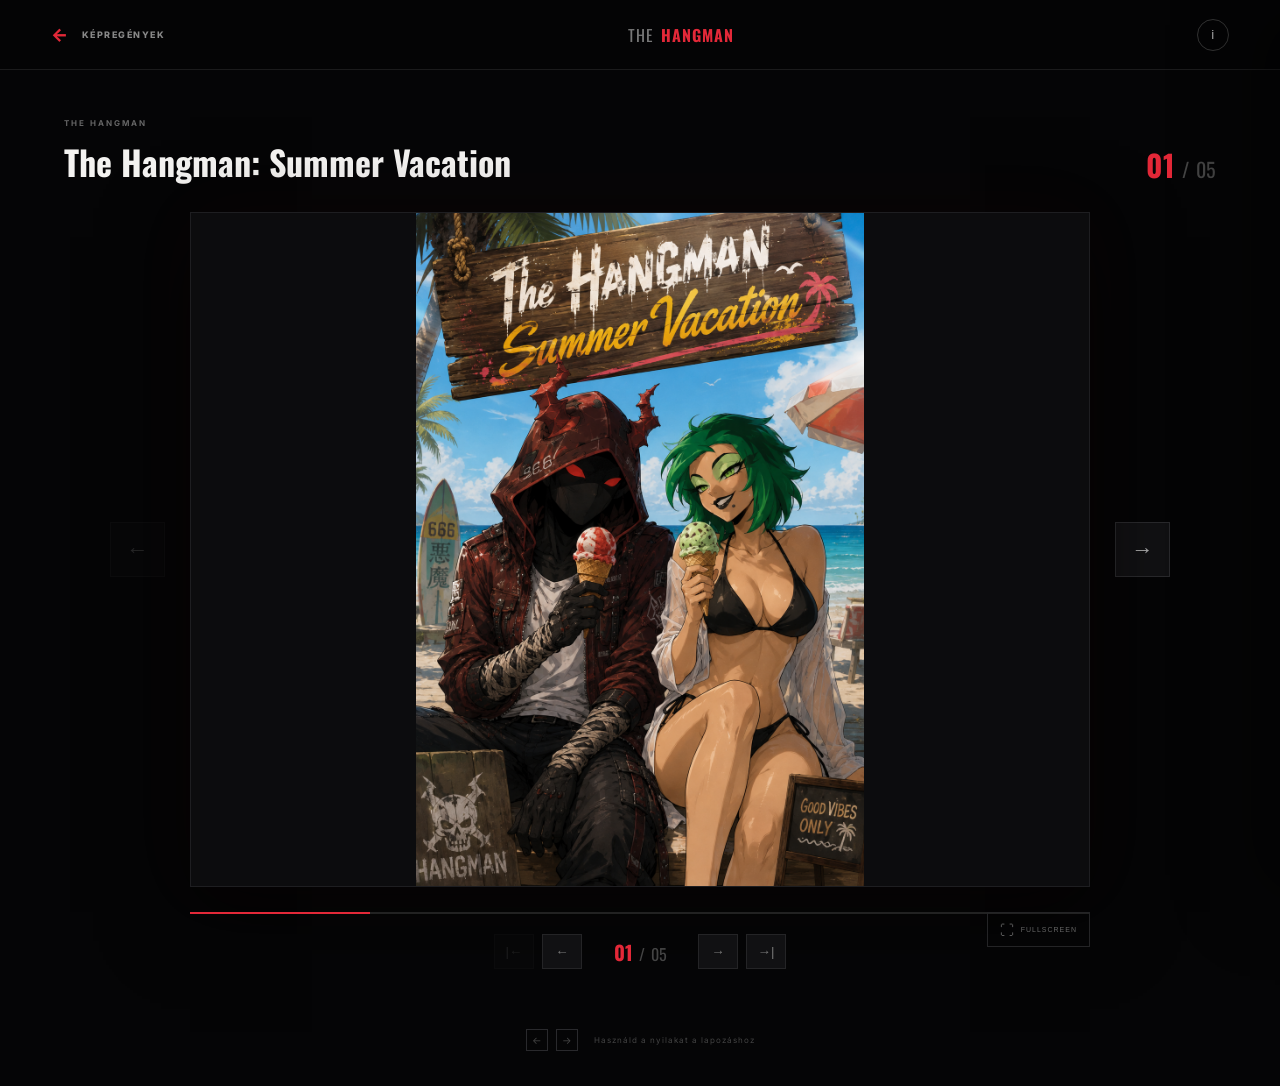
<file: kepregeny.html>
<!DOCTYPE html>
<html lang="hu">
<head>
<meta charset="UTF-8">
<meta name="viewport" content="width=device-width, initial-scale=1.0">
<title>Képregény olvasó | The Hangman</title>
<link rel="stylesheet" href="styles.css">
<link rel="preconnect" href="https://fonts.googleapis.com">
<link rel="preconnect" href="https://fonts.gstatic.com" crossorigin>
<link href="https://fonts.googleapis.com/css2?family=Inter:wght@400;500;600;700;800&family=Oswald:wght@400;500;600;700&display=swap" rel="stylesheet">
</head>

<body class="reader-body">

<header class="reader-navbar">

    <a href="kepregenyek.html" class="reader-back">
        <span>←</span>
        KÉPREGÉNYEK
    </a>

    <div class="reader-title">
        <span>THE</span>
        <strong>HANGMAN</strong>
    </div>

    <button class="reader-info-button" onclick="toggleInfo()">
        i
    </button>

</header>


<main class="reader">

    <div class="reader-top">

        <div class="reader-series">
            <span>THE HANGMAN</span>
            <h1 id="comicTitle">BETÖLTÉS...</h1>
        </div>

        <div class="reader-page-count">
            <strong id="currentPage">01</strong>
            <span>/</span>
            <span id="totalPages">01</span>
        </div>

    </div>


    <div class="reader-area">

        <button
            class="reader-arrow reader-prev"
            id="prevButton"
            onclick="previousPage()">

            <span>←</span>

        </button>


        <div class="comic-viewer" id="comicViewer">

            <div class="loading">
                <div class="loading-spinner"></div>
                <span>KÉPREGÉNY BETÖLTÉSE...</span>
            </div>

            <img
                id="comicPage"
                src=""
                alt="Képregény oldal">

            <div class="page-click-left" onclick="previousPage()"></div>
            <div class="page-click-right" onclick="nextPage()"></div>

        </div>


        <button
            class="reader-arrow reader-next"
            id="nextButton"
            onclick="nextPage()">

            <span>→</span>

        </button>

    </div>


    <div class="reader-controls">

        <div class="reader-progress">

            <div class="progress-track">
                <div
                    class="progress-fill"
                    id="progressFill">
                </div>
            </div>

        </div>


        <div class="reader-control-buttons">

            <button onclick="firstPage()" id="firstButton">
                |←
            </button>

            <button onclick="previousPage()">
                ←
            </button>

            <div class="page-display">
                <strong id="pageNumber">01</strong>
                <span>/</span>
                <span id="pageTotal">01</span>
            </div>

            <button onclick="nextPage()">
                →
            </button>

            <button onclick="lastPage()" id="lastButton">
                →|
            </button>

        </div>


        <button
            class="fullscreen-button"
            onclick="toggleFullscreen()">

            ⛶
            <span>FULLSCREEN</span>

        </button>

    </div>

</main>


<div class="reader-info-panel" id="infoPanel">

    <button
        class="close-info"
        onclick="toggleInfo()">
        ×
    </button>

    <div class="info-panel-content">

        <div class="section-label">
            <span></span>
            KÉPREGÉNY INFORMÁCIÓ
        </div>

        <h2 id="infoTitle">
            BETÖLTÉS...
        </h2>

        <p id="infoDescription">
            A képregény adatai betöltés alatt.
        </p>

        <div class="info-details">

            <div>
                <span>SOROZAT</span>
                <strong id="infoSeries">
                    THE HANGMAN
                </strong>
            </div>

            <div>
                <span>KIADÁS</span>
                <strong id="infoIssue">
                    #01
                </strong>
            </div>

            <div>
                <span>OLDALAK</span>
                <strong id="infoPages">
                    00
                </strong>
            </div>

        </div>

    </div>

</div>


<div class="reader-help">

    <span>←</span>
    <span>→</span>
    <p>Használd a nyilakat a lapozáshoz</p>

</div>


<script src="script.js"></script>

<script>

const comics = {

    1: {
        title: "The Hangman: Summer Vacation",
        issue: "#01",
        series: "THE HANGMAN",
        description:
            "Hóhér történetének első fejezete. Egy sötét világ, ahol az igazság és a bosszú határai lassan elmosódnak.",
        pages: [
            "kepek/summervacation.webp",
            "kepek/beach1.webp",
            "kepek/beach2.webp",
            "kepek/beach3.webp",
            "kepek/beach4.webp"
        ]
    },

    2: {
        title: "The Hangman: Summer Vacation #2",
        issue: "#02",
        series: "THE HANGMAN",
        description:
            "Hóhér egy újabb ügy nyomába ered, amely egy olyan ellenséghez vezeti, akire nem számított.",
        pages: [
            "kepek/summervacation2.webp",
            "kepek/summervacation2_1.webp",
            "kepek/summervacation2_2.webp",
            "kepek/summervacation2_3.webp"
        ]
    },

    3: {
        title: "The Hangman: Hellish Halloween",
        issue: "#03",
        series: "THE HANGMAN",
        description:
            "Egy különálló történet az éjszaka mélyéről. Hóhér múltjának egy újabb darabja kerül felszínre.",
        pages: [
            "kepek/hellishcover.webp",
            "kepek/hellishh1.webp",
            "kepek/hellishh2.webp",
            "kepek/hellishh3.webp",
            "kepek/hellishh4.webp"
        ]
    },
    4:{
        title: "The Hangman: First Comicon",
        issue: "#04",
        series: "THE HANGMAN",
        description:
            "Egy különleges kiadás, amely a rajongók számára készült, tartalmazva extra tartalmakat és illusztrációkat.",
        pages: [
            "kepek/comicon.webp",
            "kepek/con1.webp",
            "kepek/con2.webp",
            "kepek/con3.webp",
            "kepek/con4.webp",
            "kepek/con5.webp"
        ]
    },
    5:{
        title: "The Hangman: Shopping",
        issue: "#05",
        series: "THE HANGMAN",
        description:
            "A sorozat befejező része, ahol minden szál összefut, és Hóhér végső döntéseit hozza meg.",
        pages: [
            "kepek/shopping.webp",
            "kepek/shop1.webp",
            "kepek/shop2.webp",
            "kepek/shop3.webp"
        ]
    }

};


const params = new URLSearchParams(window.location.search);

const comicId = params.get("id") || "1";

const comic = comics[comicId] || comics[1];

let currentPageIndex = 0;


const comicImage = document.getElementById("comicPage");
const comicTitle = document.getElementById("comicTitle");
const currentPage = document.getElementById("currentPage");
const totalPages = document.getElementById("totalPages");

const pageNumber = document.getElementById("pageNumber");
const pageTotal = document.getElementById("pageTotal");

const progressFill = document.getElementById("progressFill");

const prevButton = document.getElementById("prevButton");
const nextButtonElement = document.getElementById("nextButton");

const infoTitle = document.getElementById("infoTitle");
const infoDescription = document.getElementById("infoDescription");
const infoSeries = document.getElementById("infoSeries");
const infoIssue = document.getElementById("infoIssue");
const infoPages = document.getElementById("infoPages");


function padNumber(number) {

    return String(number).padStart(2, "0");

}


function loadComic() {

    comicTitle.textContent = comic.title;

    totalPages.textContent =
        padNumber(comic.pages.length);

    pageTotal.textContent =
        padNumber(comic.pages.length);

    infoTitle.textContent =
        comic.title;

    infoDescription.textContent =
        comic.description;

    infoSeries.textContent =
        comic.series;

    infoIssue.textContent =
        comic.issue;

    infoPages.textContent =
        padNumber(comic.pages.length);

    loadPage();

}


function loadPage() {

    const loading =
        document.querySelector(".loading");

    loading.style.display = "flex";

    comicImage.classList.remove("loaded");

    const newImage = new Image();

    newImage.onload = function() {

        comicImage.src =
            comic.pages[currentPageIndex];

        loading.style.display = "none";

        setTimeout(() => {
            comicImage.classList.add("loaded");
        }, 30);

    };

    newImage.onerror = function() {

        loading.innerHTML = `
            <span style="color:#e32838;">
                A KÉP NEM TALÁLHATÓ
            </span>
        `;

    };

    newImage.src =
        comic.pages[currentPageIndex];


    const page = currentPageIndex + 1;
    const total = comic.pages.length;

    currentPage.textContent =
        padNumber(page);

    pageNumber.textContent =
        padNumber(page);

    const progress =
        (page / total) * 100;

    progressFill.style.width =
        progress + "%";


    updateButtons();

}


function updateButtons() {

    prevButton.disabled =
        currentPageIndex === 0;

    document.getElementById("firstButton").disabled =
        currentPageIndex === 0;

    nextButtonElement.disabled =
        currentPageIndex === comic.pages.length - 1;

    document.getElementById("lastButton").disabled =
        currentPageIndex === comic.pages.length - 1;

}


function nextPage() {

    if (
        currentPageIndex <
        comic.pages.length - 1
    ) {

        currentPageIndex++;

        loadPage();

    }

}


function previousPage() {

    if (currentPageIndex > 0) {

        currentPageIndex--;

        loadPage();

    }

}


function firstPage() {

    currentPageIndex = 0;

    loadPage();

}


function lastPage() {

    currentPageIndex =
        comic.pages.length - 1;

    loadPage();

}


document.addEventListener(
    "keydown",
    function(event) {

        if (event.key === "ArrowRight") {
            nextPage();
        }

        if (event.key === "ArrowLeft") {
            previousPage();
        }

        if (event.key === "Home") {
            firstPage();
        }

        if (event.key === "End") {
            lastPage();
        }

    }
);


function toggleInfo() {

    document
        .getElementById("infoPanel")
        .classList.toggle("active");

}


function toggleFullscreen() {

    const viewer =
        document.getElementById("comicViewer");

    if (!document.fullscreenElement) {

        viewer.requestFullscreen();

    } else {

        document.exitFullscreen();

    }

}


loadComic();

</script>

</body>
</html>
</file>
<file: styles.css>
* {
    margin: 0;
    padding: 0;
    box-sizing: border-box;
}

:root {
    --black: #080809;
    --dark: #101011;
    --dark2: #151517;
    --red: #b51624;
    --red-light: #e32838;
    --white: #f4f3f1;
    --gray: #969598;
    --border: rgba(255,255,255,0.09);
}

html {
    scroll-behavior: smooth;
}

body {
    background: var(--black);
    color: var(--white);
    font-family: "Inter", sans-serif;
    overflow-x: hidden;
}

a {
    color: inherit;
    text-decoration: none;
}

.page-background {
    position: fixed;
    inset: 0;
    background:
        radial-gradient(circle at 80% 20%, rgba(181,22,36,0.12), transparent 30%),
        radial-gradient(circle at 10% 70%, rgba(181,22,36,0.06), transparent 25%);
    pointer-events: none;
    z-index: -1;
}

.navbar {
    height: 82px;
    padding: 0 6%;
    display: flex;
    align-items: center;
    justify-content: space-between;
    position: absolute;
    top: 0;
    left: 0;
    right: 0;
    z-index: 20;
    border-bottom: 1px solid rgba(255,255,255,0.07);
    background: rgba(5,5,6,0.45);
    backdrop-filter: blur(15px);
}

.logo {
    display: flex;
    align-items: center;
    gap: 11px;
    font-family: "Oswald", sans-serif;
    letter-spacing: 1px;
}

.logo-mark {
    width: 36px;
    height: 36px;
    background: var(--red);
    display: flex;
    justify-content: center;
    align-items: center;
    font-size: 20px;
    font-weight: 700;
    transform: skew(-8deg);
}

.logo-text {
    font-size: 17px;
}

.logo-text strong {
    color: var(--red-light);
}

.nav-links {
    display: flex;
    gap: 34px;
    margin-left: 80px;
}

.nav-links a {
    color: #a8a7a9;
    font-size: 12px;
    font-weight: 600;
    letter-spacing: 1.3px;
    transition: 0.3s;
    position: relative;
}

.nav-links a:hover,
.nav-links a.active {
    color: white;
}

.nav-links a.active::after {
    content: "";
    position: absolute;
    left: 0;
    bottom: -31px;
    width: 100%;
    height: 2px;
    background: var(--red-light);
}

.nav-right {
    display: flex;
    align-items: center;
    gap: 14px;
}

.search-button {
    background: transparent;
    border: 1px solid var(--border);
    color: white;
    width: 40px;
    height: 40px;
    cursor: pointer;
    font-size: 23px;
}

.nav-button,
.primary-button {
    background: var(--red);
    padding: 13px 20px;
    font-size: 11px;
    font-weight: 800;
    letter-spacing: 1.2px;
    transition: 0.3s;
}

.nav-button:hover,
.primary-button:hover {
    background: var(--red-light);
    transform: translateY(-2px);
}

.hero {
    min-height: 850px;
    height: 100vh;
    max-height: 1000px;
    position: relative;
    display: flex;
    align-items: center;
    overflow: hidden;
    background:
        linear-gradient(90deg, #070708 0%, rgba(7,7,8,0.96) 30%, rgba(7,7,8,0.3) 75%, rgba(7,7,8,0.8) 100%),
        url("images/hangman-hero-bg.jpg") center/cover;
}

.hero-overlay {
    position: absolute;
    inset: 0;
    background: linear-gradient(0deg, var(--black) 0%, transparent 25%);
}

.hero-content {
    position: relative;
    z-index: 5;
    margin-left: 8%;
    width: 540px;
    padding-top: 70px;
}

.hero-tag,
.section-label {
    display: flex;
    align-items: center;
    gap: 10px;
    color: #aaa;
    font-size: 10px;
    font-weight: 700;
    letter-spacing: 2.2px;
}

.hero-tag span,
.section-label span {
    width: 25px;
    height: 2px;
    background: var(--red-light);
}

.hero h1 {
    font-family: "Oswald", sans-serif;
    font-size: clamp(80px, 10vw, 150px);
    line-height: 0.82;
    letter-spacing: -4px;
    margin: 28px 0;
}

.hero h1 span {
    color: var(--red-light);
}

.hero-description {
    color: #aaa9ab;
    max-width: 480px;
    line-height: 1.8;
    font-size: 14px;
}

.hero-buttons {
    display: flex;
    gap: 12px;
    margin-top: 32px;
}

.primary-button {
    display: inline-flex;
    gap: 12px;
    align-items: center;
}

.secondary-button {
    display: inline-flex;
    align-items: center;
    gap: 25px;
    border: 1px solid rgba(255,255,255,0.15);
    padding: 13px 20px;
    font-size: 11px;
    font-weight: 700;
    letter-spacing: 1px;
    transition: 0.3s;
}

.secondary-button:hover {
    border-color: var(--red);
    background: rgba(181,22,36,0.1);
}

.hero-info {
    display: flex;
    margin-top: 70px;
    gap: 45px;
}

.hero-info div {
    display: flex;
    flex-direction: column;
    gap: 4px;
}

.hero-info strong {
    font-family: "Oswald", sans-serif;
    font-size: 20px;
}

.hero-info span {
    color: #666;
    font-size: 8px;
    letter-spacing: 1.5px;
}

.hero-character {
    position: absolute;
    right: 2%;
    bottom: -4%;
    width: 58%;
    height: 94%;
    display: flex;
    justify-content: center;
    align-items: flex-end;
}

.hero-character img {
    height: 100%;
    max-width: 100%;
    object-fit: contain;
    object-position: bottom;
    position: relative;
    z-index: 2;
    filter: drop-shadow(0 0 50px rgba(0,0,0,0.8));
}

.character-glow {
    position: absolute;
    width: 500px;
    height: 500px;
    border-radius: 50%;
    background: rgba(181,22,36,0.18);
    filter: blur(100px);
}

.hero-scroll {
    position: absolute;
    bottom: 35px;
    left: 8%;
    display: flex;
    align-items: center;
    gap: 12px;
    color: #555;
    font-size: 8px;
    letter-spacing: 2px;
}

.hero-scroll span {
    width: 35px;
    height: 1px;
    background: #555;
}

.intro-section,
.featured-section,
.hangman-section,
.world-section {
    padding: 130px 8%;
}

.intro-grid {
    display: grid;
    grid-template-columns: 1fr 1fr;
    gap: 100px;
    margin-top: 45px;
}

.intro-title h2,
.hangman-content h2,
.world-header h2 {
    font-family: "Oswald", sans-serif;
    font-size: clamp(50px, 6vw, 85px);
    line-height: 0.95;
}

.intro-title span,
.hangman-content h2 span,
.world-header h2 span {
    color: var(--red-light);
}

.intro-text {
    max-width: 500px;
    padding-top: 5px;
}

.intro-text p {
    color: #8e8d90;
    line-height: 1.8;
    font-size: 14px;
    margin-bottom: 18px;
}

.text-link,
.view-all {
    display: inline-flex;
    gap: 20px;
    align-items: center;
    color: white;
    font-size: 10px;
    font-weight: 800;
    letter-spacing: 1.5px;
    margin-top: 20px;
}

.text-link span,
.view-all span {
    color: var(--red-light);
    font-size: 18px;
}

.section-heading {
    display: flex;
    justify-content: space-between;
    align-items: end;
    margin-bottom: 45px;
}

.section-heading h2 {
    font-family: "Oswald", sans-serif;
    font-size: 55px;
    margin-top: 10px;
}

.comic-grid {
    display: grid;
    grid-template-columns: 1.4fr 1fr 1fr;
    gap: 18px;
}

.comic-card {
    background: var(--dark2);
    transition: 0.4s;
}

.comic-card:hover {
    transform: translateY(-7px);
}

.comic-image {
    height: 420px;
    position: relative;
    overflow: hidden;
}

.comic-card.large .comic-image {
    height: 500px;
}

.comic-image img {
    width: 100%;
    height: 100%;
    object-fit: cover;
    transition: 0.5s;
}

.comic-card:hover .comic-image img {
    transform: scale(1.05);
}

.comic-number {
    position: absolute;
    top: 18px;
    left: 18px;
    background: var(--red);
    padding: 8px 12px;
    font-family: "Oswald", sans-serif;
    font-size: 14px;
}

.comic-hover {
    position: absolute;
    inset: 0;
    display: flex;
    justify-content: center;
    align-items: center;
    gap: 15px;
    background: rgba(120,0,10,0.6);
    opacity: 0;
    transition: 0.3s;
}

.comic-card:hover .comic-hover {
    opacity: 1;
}

.comic-hover span {
    font-size: 11px;
    font-weight: 800;
    letter-spacing: 2px;
}

.comic-hover strong {
    font-size: 24px;
}

.comic-info {
    padding: 20px;
    display: flex;
    justify-content: space-between;
    align-items: center;
}

.comic-info small {
    color: #666;
    font-size: 8px;
    letter-spacing: 1.5px;
}

.comic-info h3 {
    font-family: "Oswald", sans-serif;
    font-size: 20px;
    margin-top: 4px;
}

.arrow {
    color: var(--red-light);
    font-size: 22px;
}

.hangman-section {
    display: grid;
    grid-template-columns: 1fr 1fr;
    gap: 100px;
    align-items: center;
    background: #0d0d0f;
}

.hangman-image {
    height: 650px;
    position: relative;
    overflow: hidden;
}

.hangman-image img {
    width: 100%;
    height: 100%;
    object-fit: cover;
    filter: grayscale(100%);
    transition: 0.5s;
}

.hangman-image:hover img {
    filter: grayscale(30%);
    transform: scale(1.03);
}

.red-line {
    position: absolute;
    width: 5px;
    height: 130px;
    background: var(--red-light);
    left: 0;
    top: 50px;
    z-index: 2;
}

.hangman-content p {
    color: #8b898c;
    line-height: 1.9;
    max-width: 500px;
    margin: 30px 0;
    font-size: 14px;
}

.character-stats {
    display: flex;
    gap: 45px;
    border-top: 1px solid var(--border);
    border-bottom: 1px solid var(--border);
    padding: 25px 0;
    margin-bottom: 35px;
}

.stat {
    display: flex;
    flex-direction: column;
    gap: 5px;
}

.stat strong {
    font-family: "Oswald", sans-serif;
    font-size: 27px;
}

.stat span {
    color: #666;
    font-size: 8px;
    letter-spacing: 1.3px;
}

.world-section {
    background: #09090a;
}

.world-header {
    display: grid;
    grid-template-columns: 1fr 1fr;
    align-items: end;
    gap: 80px;
}

.world-header p {
    color: #777;
    font-size: 14px;
    line-height: 1.8;
    max-width: 480px;
}

.world-cards {
    display: grid;
    grid-template-columns: repeat(3, 1fr);
    gap: 18px;
    margin-top: 65px;
}

.world-card {
    min-height: 310px;
    background: #111113;
    border: 1px solid var(--border);
    padding: 30px;
    position: relative;
    overflow: hidden;
    transition: 0.4s;
}

.world-card:hover {
    border-color: rgba(227,40,56,0.5);
    transform: translateY(-6px);
}

.world-card-number {
    position: absolute;
    right: 25px;
    top: 22px;
    color: #333;
    font-family: "Oswald", sans-serif;
    font-size: 20px;
}

.world-card-icon {
    color: var(--red-light);
    font-size: 35px;
    margin-bottom: 60px;
}

.world-card h3 {
    font-family: "Oswald", sans-serif;
    font-size: 28px;
}

.world-card p {
    color: #666;
    font-size: 12px;
    line-height: 1.6;
    margin: 10px 0 25px;
}

.world-card > span {
    color: #aaa;
    font-size: 9px;
    font-weight: 800;
    letter-spacing: 1.5px;
}

.quote-section {
    min-height: 500px;
    padding: 120px 8%;
    display: flex;
    flex-direction: column;
    justify-content: center;
    align-items: center;
    text-align: center;
    background:
        linear-gradient(rgba(8,8,9,0.82), rgba(8,8,9,0.95)),
        url("images/hangman-quote-bg.jpg") center/cover;
}

.quote-mark {
    font-family: Georgia, serif;
    color: var(--red);
    font-size: 90px;
    height: 70px;
}

.quote-section blockquote {
    font-family: "Oswald", sans-serif;
    font-size: clamp(35px, 5vw, 65px);
    line-height: 1;
    margin: 20px 0;
}

.quote-line {
    width: 50px;
    height: 2px;
    background: var(--red-light);
    margin: 20px 0;
}

.quote-section > span {
    color: #666;
    font-size: 9px;
    letter-spacing: 2px;
}

.footer {
    background: #050506;
    padding: 70px 8% 25px;
    border-top: 1px solid var(--border);
}

.footer-top {
    display: flex;
    justify-content: space-between;
    padding-bottom: 60px;
}

.footer-brand {
    max-width: 320px;
}

.footer-brand p {
    color: #555;
    font-size: 12px;
    line-height: 1.7;
    margin-top: 20px;
}

.footer-links {
    display: flex;
    gap: 100px;
}

.footer-links div {
    display: flex;
    flex-direction: column;
    gap: 13px;
}

.footer-links h4 {
    color: #777;
    font-size: 9px;
    letter-spacing: 2px;
    margin-bottom: 8px;
}

.footer-links a {
    color: #aaa;
    font-size: 11px;
    transition: 0.3s;
}

.footer-links a:hover {
    color: var(--red-light);
}

.footer-bottom {
    padding-top: 25px;
    border-top: 1px solid var(--border);
    display: flex;
    justify-content: space-between;
    color: #444;
    font-size: 8px;
    letter-spacing: 1.2px;
}

.search-overlay {
    position: fixed;
    inset: 0;
    background: rgba(5,5,6,0.97);
    z-index: 100;
    display: none;
    padding: 150px 12%;
}

.search-overlay.active {
    display: block;
}

.close-search {
    position: absolute;
    right: 5%;
    top: 5%;
    background: none;
    border: 0;
    color: white;
    font-size: 40px;
    cursor: pointer;
}

.search-box {
    border-bottom: 2px solid #333;
    display: flex;
    align-items: center;
    gap: 20px;
    padding: 20px 0;
}

.search-box span {
    color: var(--red-light);
    font-size: 30px;
}

.search-box input {
    flex: 1;
    background: none;
    border: 0;
    outline: none;
    color: white;
    font-size: 35px;
    font-family: "Oswald", sans-serif;
}

.search-results {
    margin-top: 30px;
    color: #777;
}

@media (max-width: 1000px) {
    .nav-links {
        display: none;
    }

    .hero-character {
        opacity: 0.45;
        width: 80%;
    }

    .hero-content {
        margin-left: 7%;
    }

    .intro-grid,
    .hangman-section,
    .world-header {
        grid-template-columns: 1fr;
        gap: 45px;
    }

    .comic-grid {
        grid-template-columns: 1fr 1fr;
    }

    .comic-card.large {
        grid-column: span 2;
    }

    .world-cards {
        grid-template-columns: 1fr;
    }
}

@media (max-width: 650px) {
    .navbar {
        padding: 0 5%;
    }

    .nav-button {
        display: none;
    }

    .hero {
        min-height: 750px;
    }

    .hero-content {
        margin: 0 6%;
        width: auto;
    }

    .hero h1 {
        font-size: 80px;
    }

    .hero-character {
        width: 100%;
        right: -25%;
        opacity: 0.3;
    }

    .hero-info {
        gap: 20px;
    }

    .intro-section,
    .featured-section,
    .hangman-section,
    .world-section {
        padding: 80px 6%;
    }

    .comic-grid {
        grid-template-columns: 1fr;
    }

    .comic-card.large {
        grid-column: span 1;
    }

    .comic-image,
    .comic-card.large .comic-image {
        height: 430px;
    }

    .section-heading {
        align-items: start;
        flex-direction: column;
        gap: 20px;
    }

    .hangman-image {
        height: 450px;
    }

    .footer-top,
    .footer-bottom {
        flex-direction: column;
        gap: 40px;
    }

    .footer-links {
        gap: 50px;
    }

    .quote-section {
        padding: 90px 6%;
    }
}


.comics-hero {
    min-height: 590px;
    padding: 170px 8% 90px;
    position: relative;
    overflow: hidden;
    display: flex;
    align-items: center;
    background:
        linear-gradient(90deg, #080809 0%, #080809 45%, rgba(8,8,9,0.82) 100%),
        url("images/hangman-hero-bg.jpg") center/cover;
    border-bottom: 1px solid var(--border);
}

.comics-hero::after {
    content: "";
    position: absolute;
    right: -150px;
    top: -250px;
    width: 600px;
    height: 600px;
    border: 1px solid rgba(181,22,36,0.25);
    border-radius: 50%;
}

.comics-hero-content {
    max-width: 700px;
    position: relative;
    z-index: 2;
}

.comics-hero h1 {
    font-family: "Oswald", sans-serif;
    font-size: clamp(65px, 9vw, 125px);
    line-height: 0.9;
    letter-spacing: -3px;
    margin: 25px 0;
}

.comics-hero p {
    max-width: 590px;
    color: #858387;
    font-size: 14px;
    line-height: 1.9;
}

.comic-counter {
    display: flex;
    align-items: center;
    gap: 15px;
    margin-top: 35px;
}

.comic-counter strong {
    font-family: "Oswald", sans-serif;
    font-size: 28px;
    color: var(--red-light);
}

.comic-counter span {
    color: #666;
    font-size: 9px;
    letter-spacing: 1.5px;
}

.comics-hero-decoration {
    position: absolute;
    right: 8%;
    bottom: 50px;
    display: flex;
    flex-direction: column;
    align-items: center;
    font-family: "Oswald", sans-serif;
    color: rgba(255,255,255,0.035);
    z-index: 1;
}

.comics-hero-decoration span {
    font-size: 35px;
    letter-spacing: 10px;
}

.comics-hero-decoration strong {
    font-size: 350px;
    line-height: 0.7;
    color: rgba(181,22,36,0.07);
}

.comics-section {
    padding: 100px 8% 130px;
}

.comics-toolbar {
    display: flex;
    align-items: end;
    justify-content: space-between;
    margin-bottom: 45px;
}

.comics-toolbar h2 {
    font-family: "Oswald", sans-serif;
    font-size: 48px;
    margin-top: 12px;
}

.comic-filter {
    display: flex;
    gap: 7px;
    border-bottom: 1px solid var(--border);
}

.filter {
    background: transparent;
    border: 0;
    color: #666;
    padding: 12px 15px;
    cursor: pointer;
    font-size: 9px;
    font-weight: 800;
    letter-spacing: 1px;
    position: relative;
    transition: 0.3s;
}

.filter:hover {
    color: white;
}

.filter.active {
    color: white;
}

.filter.active::after {
    content: "";
    position: absolute;
    left: 15px;
    right: 15px;
    bottom: -1px;
    height: 2px;
    background: var(--red-light);
}

.comic-catalog {
    display: grid;
    grid-template-columns: repeat(3, 1fr);
    gap: 35px 20px;
}

.catalog-card {
    display: block;
    min-width: 0;
    transition:
        opacity 0.25s,
        transform 0.25s;
}

.catalog-cover {
    height: 540px;
    position: relative;
    overflow: hidden;
    background: #111113;
}

.catalog-cover img {
    width: 100%;
    height: 100%;
    object-fit: cover;
    transition: 0.6s;
}

.catalog-card:hover .catalog-cover img {
    transform: scale(1.045);
}

.cover-overlay {
    position: absolute;
    inset: 0;
    background:
        linear-gradient(
            180deg,
            rgba(0,0,0,0.2),
            transparent 35%,
            rgba(0,0,0,0.85)
        );
}

.issue-number {
    position: absolute;
    top: 20px;
    left: 20px;
    background: var(--red);
    padding: 9px 13px;
    font-family: "Oswald", sans-serif;
    font-size: 15px;
    z-index: 2;
}

.cover-status {
    position: absolute;
    top: 24px;
    right: 20px;
    display: flex;
    align-items: center;
    gap: 7px;
    font-size: 8px;
    letter-spacing: 1.3px;
    color: white;
    z-index: 2;
}

.cover-status span {
    width: 6px;
    height: 6px;
    background: #d51d31;
    border-radius: 50%;
    box-shadow: 0 0 10px rgba(213,29,49,0.8);
}

.special-status {
    color: #ddd;
}

.read-overlay {
    position: absolute;
    inset: 0;
    display: flex;
    justify-content: center;
    align-items: center;
    flex-direction: column;
    gap: 15px;
    background: rgba(100,0,10,0.62);
    opacity: 0;
    transition: 0.35s;
}

.catalog-card:hover .read-overlay {
    opacity: 1;
}

.read-circle {
    width: 70px;
    height: 70px;
    border: 1px solid rgba(255,255,255,0.7);
    border-radius: 50%;
    display: flex;
    align-items: center;
    justify-content: center;
    font-size: 28px;
    transition: 0.3s;
}

.catalog-card:hover .read-circle {
    background: white;
    color: var(--red);
}

.read-overlay span {
    font-size: 9px;
    letter-spacing: 2px;
    font-weight: 800;
}

.catalog-info {
    display: flex;
    justify-content: space-between;
    align-items: start;
    padding: 19px 2px;
    gap: 15px;
}

.catalog-series {
    color: #666;
    font-size: 8px;
    font-weight: 700;
    letter-spacing: 1.7px;
}

.catalog-info h3 {
    font-family: "Oswald", sans-serif;
    font-size: 23px;
    margin-top: 5px;
    transition: 0.3s;
}

.catalog-card:hover .catalog-info h3 {
    color: var(--red-light);
}

.catalog-info p {
    color: #555;
    font-size: 10px;
    margin-top: 7px;
}

.catalog-meta {
    display: flex;
    gap: 7px;
    align-items: center;
    color: #555;
    white-space: nowrap;
    font-size: 8px;
    letter-spacing: 1px;
}

.catalog-meta span:first-child {
    color: #999;
}

.coming-soon {
    cursor: default;
}

.coming-cover {
    height: 540px;
    border: 1px dashed #27272a;
    background:
        radial-gradient(
            circle at center,
            rgba(181,22,36,0.09),
            transparent 55%
        ),
        #0c0c0e;
    display: flex;
    align-items: center;
    justify-content: center;
    flex-direction: column;
    position: relative;
}

.coming-symbol {
    font-family: "Oswald", sans-serif;
    font-size: 160px;
    color: rgba(181,22,36,0.08);
    line-height: 1;
}

.coming-cover span {
    color: #555;
    font-size: 8px;
    letter-spacing: 3px;
    margin-top: 25px;
}

.coming-cover strong {
    position: absolute;
    top: 20px;
    left: 20px;
    color: #333;
    font-family: "Oswald", sans-serif;
    font-size: 18px;
}

.comic-bottom {
    min-height: 480px;
    padding: 100px 8%;
    display: flex;
    align-items: center;
    position: relative;
    overflow: hidden;
    background:
        linear-gradient(
            90deg,
            #0d0d0f,
            rgba(13,13,15,0.88)
        ),
        url("images/hangman-quote-bg.jpg") center/cover;
}

.comic-bottom::after {
    content: "H";
    position: absolute;
    right: 7%;
    top: 30px;
    font-family: "Oswald", sans-serif;
    font-size: 500px;
    line-height: 1;
    color: rgba(181,22,36,0.035);
}

.comic-bottom-content {
    position: relative;
    z-index: 2;
    max-width: 650px;
}

.comic-bottom h2 {
    font-family: "Oswald", sans-serif;
    font-size: clamp(50px, 6vw, 80px);
    line-height: 0.95;
    margin: 25px 0;
}

.comic-bottom h2 span {
    color: var(--red-light);
}

.comic-bottom p {
    color: #777;
    max-width: 500px;
    font-size: 13px;
    line-height: 1.8;
    margin-bottom: 30px;
}


@media (max-width: 900px) {

    .comic-catalog {
        grid-template-columns: repeat(2, 1fr);
    }

    .comics-toolbar {
        align-items: start;
        flex-direction: column;
        gap: 25px;
    }

    .comics-hero-decoration {
        opacity: 0.5;
        right: -30px;
    }

}


@media (max-width: 600px) {

    .comics-hero {
        min-height: 600px;
        padding: 150px 6% 70px;
    }

    .comics-hero h1 {
        font-size: 70px;
    }

    .comics-hero-decoration {
        display: none;
    }

    .comics-section {
        padding: 75px 6%;
    }

    .comic-catalog {
        grid-template-columns: 1fr;
    }

    .catalog-cover,
    .coming-cover {
        height: 500px;
    }

    .comic-filter {
        width: 100%;
        overflow-x: auto;
    }

    .filter {
        white-space: nowrap;
    }

    .comic-bottom {
        padding: 80px 6%;
    }

}


.reader-body {
    background: #050506;
    min-height: 100vh;
}

.reader-navbar {
    height: 70px;
    border-bottom: 1px solid var(--border);
    display: flex;
    align-items: center;
    justify-content: space-between;
    padding: 0 4%;
    background: rgba(5,5,6,0.94);
    backdrop-filter: blur(15px);
    position: sticky;
    top: 0;
    z-index: 50;
}

.reader-back {
    display: flex;
    align-items: center;
    gap: 12px;
    color: #888;
    font-size: 9px;
    font-weight: 800;
    letter-spacing: 1.5px;
    transition: 0.3s;
}

.reader-back span {
    color: var(--red-light);
    font-size: 18px;
}

.reader-back:hover {
    color: white;
}

.reader-title {
    display: flex;
    align-items: center;
    gap: 7px;
    font-family: "Oswald", sans-serif;
    letter-spacing: 1px;
}

.reader-title span {
    color: #777;
}

.reader-title strong {
    color: var(--red-light);
}

.reader-info-button {
    width: 32px;
    height: 32px;
    border-radius: 50%;
    border: 1px solid #333;
    background: transparent;
    color: #aaa;
    cursor: pointer;
    transition: 0.3s;
}

.reader-info-button:hover {
    background: var(--red);
    border-color: var(--red);
    color: white;
}

.reader {
    max-width: 1500px;
    margin: auto;
    padding: 40px 5% 60px;
}

.reader-top {
    display: flex;
    justify-content: space-between;
    align-items: end;
    margin-bottom: 25px;
}

.reader-series span {
    color: #666;
    font-size: 8px;
    letter-spacing: 2px;
    font-weight: 700;
}

.reader-series h1 {
    font-family: "Oswald", sans-serif;
    font-size: 34px;
    margin-top: 6px;
}

.reader-page-count {
    display: flex;
    align-items: baseline;
    gap: 7px;
    color: #444;
    font-family: "Oswald", sans-serif;
    font-size: 20px;
}

.reader-page-count strong {
    color: var(--red-light);
    font-size: 30px;
}

.reader-area {
    display: flex;
    align-items: center;
    justify-content: center;
    gap: 25px;
}

.comic-viewer {
    width: min(100%, 900px);
    height: min(75vh, 900px);
    min-height: 500px;
    position: relative;
    display: flex;
    justify-content: center;
    align-items: center;
    background: #0c0c0e;
    border: 1px solid #1e1e21;
    overflow: hidden;
    box-shadow:
        0 25px 80px rgba(0,0,0,0.55),
        0 0 70px rgba(181,22,36,0.04);
}

.comic-viewer img {
    max-width: 100%;
    max-height: 100%;
    width: auto;
    height: auto;
    object-fit: contain;
    opacity: 0;
    transition: opacity 0.25s ease;
    user-select: none;
    -webkit-user-drag: none;
}

.comic-viewer img.loaded {
    opacity: 1;
}

.loading {
    position: absolute;
    inset: 0;
    display: flex;
    justify-content: center;
    align-items: center;
    flex-direction: column;
    gap: 15px;
    color: #555;
    font-size: 8px;
    letter-spacing: 2px;
    z-index: 5;
}

.loading-spinner {
    width: 28px;
    height: 28px;
    border: 2px solid #222;
    border-top-color: var(--red-light);
    border-radius: 50%;
    animation: spin 0.8s linear infinite;
}

@keyframes spin {
    to {
        transform: rotate(360deg);
    }
}

.page-click-left,
.page-click-right {
    position: absolute;
    top: 0;
    bottom: 0;
    width: 25%;
    cursor: pointer;
    z-index: 3;
}

.page-click-left {
    left: 0;
}

.page-click-right {
    right: 0;
}

.reader-arrow {
    width: 55px;
    height: 55px;
    flex-shrink: 0;
    background: #111113;
    border: 1px solid #29292c;
    color: #aaa;
    cursor: pointer;
    transition: 0.3s;
    font-size: 22px;
}

.reader-arrow:hover:not(:disabled) {
    background: var(--red);
    border-color: var(--red);
    color: white;
}

.reader-arrow:disabled {
    opacity: 0.2;
    cursor: default;
}

.reader-controls {
    max-width: 900px;
    margin: 25px auto 0;
    position: relative;
}

.progress-track {
    width: 100%;
    height: 2px;
    background: #222;
}

.progress-fill {
    height: 100%;
    width: 0;
    background: var(--red-light);
    transition: width 0.25s ease;
}

.reader-control-buttons {
    display: flex;
    justify-content: center;
    align-items: center;
    gap: 8px;
    margin-top: 20px;
}

.reader-control-buttons button {
    width: 40px;
    height: 35px;
    background: #111113;
    border: 1px solid #242426;
    color: #777;
    cursor: pointer;
    transition: 0.3s;
}

.reader-control-buttons button:hover:not(:disabled) {
    color: white;
    border-color: var(--red);
}

.reader-control-buttons button:disabled {
    opacity: 0.2;
    cursor: default;
}

.page-display {
    min-width: 100px;
    display: flex;
    justify-content: center;
    align-items: baseline;
    gap: 6px;
    font-family: "Oswald", sans-serif;
}

.page-display strong {
    color: var(--red-light);
    font-size: 20px;
}

.page-display span {
    color: #444;
}

.fullscreen-button {
    position: absolute;
    right: 0;
    top: 0;
    height: 35px;
    padding: 0 12px;
    background: transparent;
    border: 1px solid #242426;
    color: #666;
    cursor: pointer;
    display: flex;
    align-items: center;
    gap: 7px;
    font-size: 14px;
}

.fullscreen-button:hover {
    color: white;
    border-color: #555;
}

.fullscreen-button span {
    font-size: 7px;
    letter-spacing: 1px;
}

.reader-info-panel {
    position: fixed;
    right: -430px;
    top: 0;
    bottom: 0;
    width: 430px;
    background: #0d0d0f;
    border-left: 1px solid #29292c;
    z-index: 100;
    transition: right 0.4s ease;
    padding: 120px 45px;
    box-shadow: -30px 0 70px rgba(0,0,0,0.4);
}

.reader-info-panel.active {
    right: 0;
}

.close-info {
    position: absolute;
    right: 30px;
    top: 30px;
    border: 0;
    background: none;
    color: #777;
    font-size: 35px;
    cursor: pointer;
}

.close-info:hover {
    color: white;
}

.info-panel-content h2 {
    font-family: "Oswald", sans-serif;
    font-size: 45px;
    margin: 25px 0;
}

.info-panel-content p {
    color: #777;
    font-size: 13px;
    line-height: 1.8;
}

.info-details {
    margin-top: 40px;
    border-top: 1px solid #222;
}

.info-details div {
    display: flex;
    justify-content: space-between;
    padding: 18px 0;
    border-bottom: 1px solid #222;
}

.info-details span {
    color: #555;
    font-size: 8px;
    letter-spacing: 1.5px;
}

.info-details strong {
    color: #aaa;
    font-size: 10px;
}

.reader-help {
    display: flex;
    justify-content: center;
    align-items: center;
    gap: 8px;
    color: #444;
    padding-bottom: 35px;
}

.reader-help span {
    width: 22px;
    height: 22px;
    border: 1px solid #29292c;
    display: flex;
    align-items: center;
    justify-content: center;
    font-size: 10px;
}

.reader-help p {
    margin-left: 8px;
    font-size: 8px;
    letter-spacing: 1px;
}


@media (max-width: 800px) {

    .reader {
        padding: 25px 3% 50px;
    }

    .reader-area {
        gap: 5px;
    }

    .reader-arrow {
        position: absolute;
        z-index: 10;
        bottom: 15px;
        width: 45px;
        height: 45px;
        background: rgba(10,10,11,0.85);
    }

    .reader-prev {
        left: 15px;
    }

    .reader-next {
        right: 15px;
    }

    .comic-viewer {
        width: 100%;
        height: 72vh;
        min-height: 450px;
    }

    .fullscreen-button {
        display: none;
    }

    .reader-info-panel {
        width: 100%;
        right: -100%;
    }

}

@media (max-width: 500px) {

    .reader-navbar {
        height: 60px;
        padding: 0 5%;
    }

    .reader-title {
        font-size: 12px;
    }

    .reader-back {
        font-size: 8px;
    }

    .reader-top {
        margin-bottom: 15px;
    }

    .reader-series h1 {
        font-size: 25px;
    }

    .reader-page-count {
        font-size: 15px;
    }

    .reader-page-count strong {
        font-size: 22px;
    }

    .comic-viewer {
        height: 70vh;
        min-height: 400px;
    }

    .reader-help {
        display: none;
    }

}
</file>
